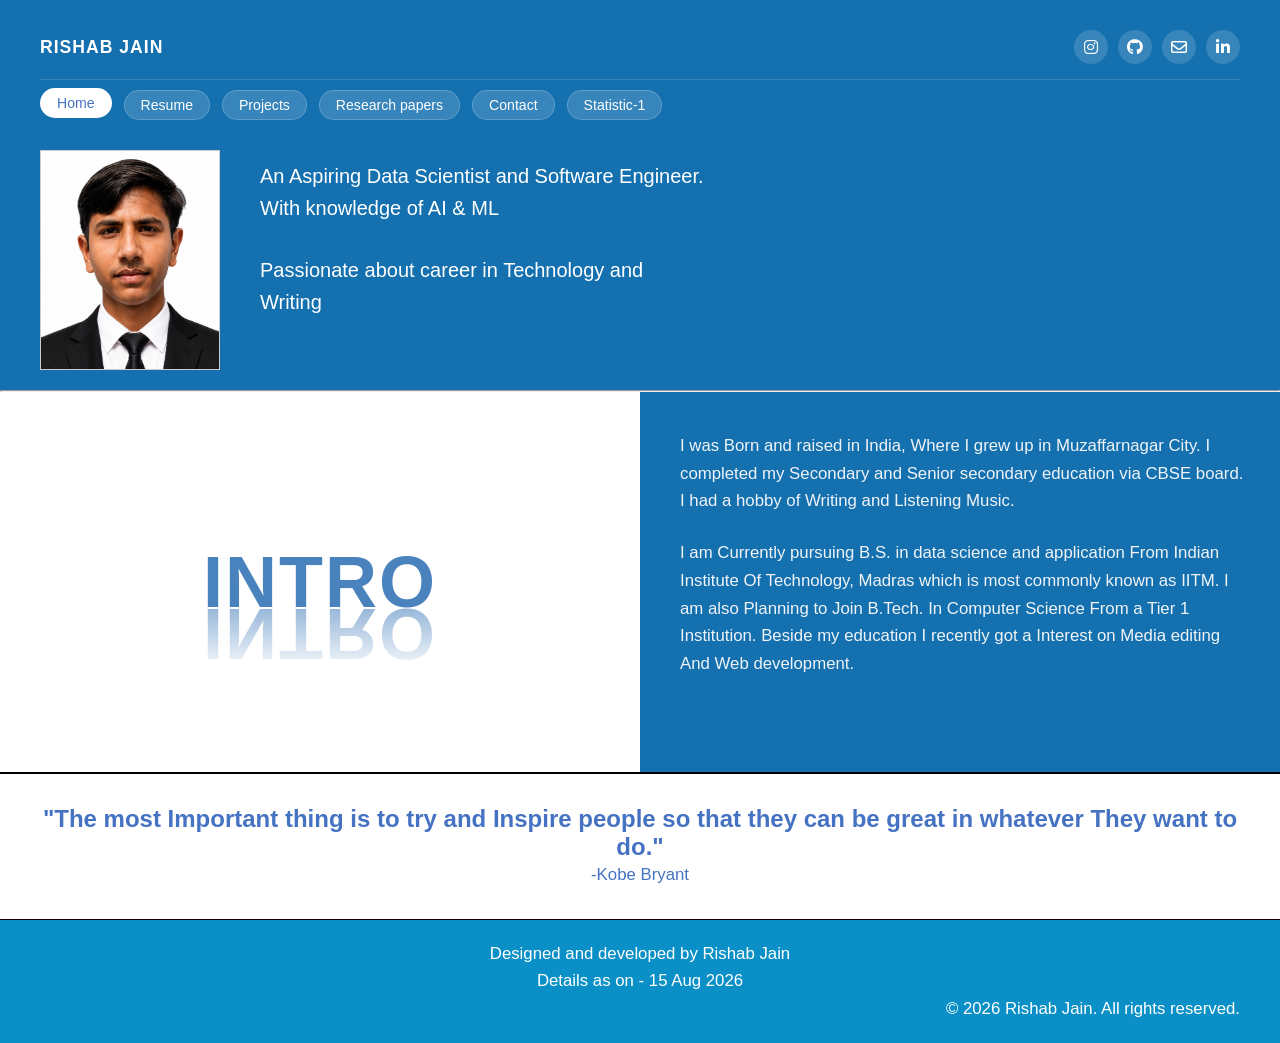
<file: Index.html>
<!DOCTYPE html>
<html lang="en">
<head>
  <meta charset="UTF-8">
  <meta name="viewport" content="width=device-width, initial-scale=1.0">
  <title>Rishab Jain - Portfolio</title>
  <!-- Font Awesome CDN for logos -->
  <link rel="stylesheet" href="https://cdnjs.cloudflare.com/ajax/libs/font-awesome/6.5.1/css/all.min.css">
  <link rel="stylesheet" href="style.css">
</head>
<body>

  
    <div class="portfolio-container" id="portfolio">
      
      <!-- Top Header Section -->
      <header class="top-section">
        
        <!-- ROW 1: Name (Left) & Social Icons (Right) -->
        <div class="header-main-bar">
          <h1 class="brand-name">RISHAB JAIN</h1>
          
          <div class="social-links">
            <a href="https://www.instagram.com/rishab_jain.786?igsh=MWFueXVmYWJycWYydw==" target="_blank" class="social-icon" title="Instagram">
              <i class="fa-brands fa-instagram"></i>
            </a>
            <a href="https://github.com/rishujain200907-star/" target="_blank" class="social-icon" title="GitHub">
              <i class="fa-brands fa-github"></i>
            </a>
            <a href="mailto:Rishabjain2909@gmail.com" class="social-icon" title="Email">
              <i class="fa-regular fa-envelope"></i>
            </a>
            <a href="https://www.linkedin.com/in/rishab-jain-084b44428/?lipi=urn%3Ali%3Apage%3Ad_flagship3_profile_view_base_contact_details%3BUnie501wR%2Faz90i13UVVYg%3D%3D" target="_blank" class="social-icon" title="LinkedIn">
              <i class="fa-brands fa-linkedin-in"></i>
            </a>
          </div>
        </div>

        <!-- ROW 2: Navigation Line Directly Beneath Row 1 -->
        <nav class="nav-bar">
          <a href="Index.html" class="nav-btn active">Home</a>
          <a href="Resume.html" target="_blank" class="nav-btn">Resume</a>
          <a href="Projects.html" class="nav-btn">Projects</a>
          <a href="Research.html" class="nav-btn">Research papers</a>
          <a href="Contact.html" class="nav-btn">Contact</a>
          <a href="Statistic.html" class="nav-btn">Statistic-1</a>
        </nav>
        
        <!-- Profile Section -->
        <div class="profile-header">
          <div class="image-wrapper">
            <img src="Profile.png" alt="Rishab Jain" id="profilePic">
          </div>
          
          <div class="header-bio">
            <p>An Aspiring Data Scientist and Software Engineer. With knowledge of AI & ML</p>
            <p>Passionate about career in Technology and Writing</p>
          </div>
        </div>

      </header>
<hr>
      <!-- Bottom Split Section -->
      <main class="content-section">
        <!-- Left Side: White Intro Banner -->
        <div class="left-panel">
          <div class="intro-title-wrapper">
            <h2 class="intro-text">INTRO</h2>
          </div>
        </div>

        <!-- Right Side: Detailed Bio -->
        <div class="right-panel">
          <p>
            I was Born and raised in India, Where I grew up in Muzaffarnagar City. 
            I completed my Secondary and Senior secondary education via CBSE board. 
            I had a hobby of Writing and Listening Music.
          </p>
          <p>
            I am Currently pursuing B.S. in data science and application From Indian Institute Of Technology, 
            Madras which is most commonly known as IITM. I am also Planning to Join B.Tech. In Computer Science 
            From a Tier 1 Institution. Beside my education I recently got a Interest on Media editing 
            And Web development.
          </p>
        </div>
      </main>
<hr color="black" thickness="1px">
      <!-- Plain Text Section Beneath Split Layout -->
      <section class="bottom-text-section">
        <h1 align="center" style="color: #4572c2;">"The most Important thing is to try and Inspire people so that they can be great in whatever They want to do."</h1>
        <p align="center" style="color: #4572c2;"> -Kobe Bryant</p>
      </section>

      <section class="footer">
        <p align="center">Designed and developed by Rishab Jain</p>
        <p align="center"> Details as on - 15 Aug 2026</p>
        <p align="right">© 2026 Rishab Jain. All rights reserved.</p>
      </section>


    </div> <!-- Closes .portfolio-container -->
  

  <script src="scripts.js">
  </script>

</body>
</html>
</file>
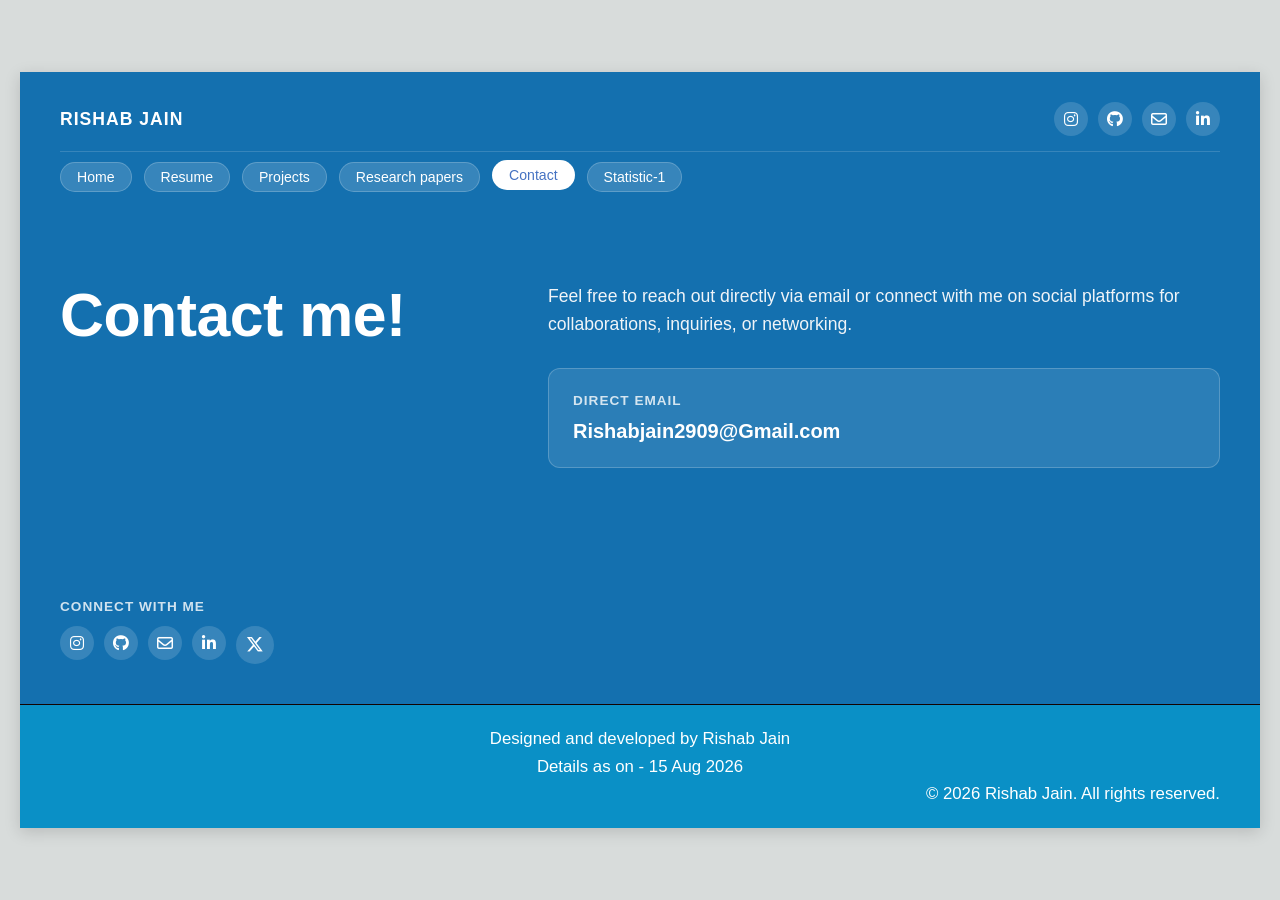
<file: contact.html>
<!DOCTYPE html>
<html lang="en">
<head>
  <meta charset="UTF-8">
  <meta name="viewport" content="width=device-width, initial-scale=1.0">
  <title>Rishab Jain - Contact</title>
  <!-- Font Awesome CDN for logos -->
  <link rel="stylesheet" href="https://cdnjs.cloudflare.com/ajax/libs/font-awesome/6.5.1/css/all.min.css">
  <link rel="stylesheet" href="contact.css">
</head>
<body>

    <div class="portfolio-container" id="portfolio">
      
      <!-- Top Header Section (Line 1 & Line 2) -->
      <header class="top-section">
        
        <!-- ROW 1: Name (Left) & Social Icons (Right) -->
        <div class="header-main-bar">
          <h1 class="brand-name">RISHAB JAIN</h1>
          
          <div class="social-links">
            <a href="https://www.instagram.com/rishab_jain.786?igsh=MWFueXVmYWJycWYydw==" target="_blank" class="social-icon" title="Instagram">
              <i class="fa-brands fa-instagram"></i>
            </a>
            <a href="https://github.com/rishujain200907-star/" target="_blank" class="social-icon" title="GitHub">
              <i class="fa-brands fa-github"></i>
            </a>
            <a href="mailto:Rishabjain2909@gmail.com" class="social-icon" title="Email">
              <i class="fa-regular fa-envelope"></i>
            </a>
            <a href="https://www.linkedin.com/in/rishab-jain-084b44428/?lipi=urn%3Ali%3Apage%3Ad_flagship3_profile_view_base_contact_details%3BUnie501wR%2Faz90i13UVVYg%3D%3D" target="_blank" class="social-icon" title="LinkedIn">
              <i class="fa-brands fa-linkedin-in"></i>
            </a>
          </div>
        </div>

        <!-- ROW 2: Navigation Line Directly Beneath Row 1 -->
        <nav class="nav-bar">
          <a href="index.html" class="nav-btn">Home</a>
          <a href="resume.html" class="nav-btn">Resume</a>
          <a href="projects.html" class="nav-btn">Projects</a>
          <a href="research.html" class="nav-btn">Research papers</a>
          <a href="contact.html" class="nav-btn active">Contact</a>
          <a href="statistic.html" class="nav-btn">Statistic-1</a>
        </nav>

      </header>

      <!-- Main Contact Content Section -->
      <main class="contact-container">
        
        <!-- Left Section: Title & Social Icon Left -->
        <div class="contact-left">
          <h2 class="contact-title">Contact me!</h2>

          <!-- Lower Left Social Section -->
          <div class="bottom-left-socials">
            <span class="social-heading">Connect With Me</span>
            <div class="lower-social-icons">
              <a href="https://www.instagram.com/rishab_jain.786?igsh=MWFueXVmYWJycWYydw==" target="_blank" class="social-icon" title="Instagram">
              <i class="fa-brands fa-instagram"></i>
            </a>
            <a href="https://github.com/rishujain200907-star/" target="_blank" class="social-icon" title="GitHub">
              <i class="fa-brands fa-github"></i>
            </a>
            <a href="mailto:Rishabjain2909@gmail.com" class="social-icon" title="Email">
              <i class="fa-regular fa-envelope"></i>
            </a>
            <a href="https://www.linkedin.com/in/rishab-jain-084b44428/?lipi=urn%3Ali%3Apage%3Ad_flagship3_profile_view_base_contact_details%3BUnie501wR%2Faz90i13UVVYg%3D%3D" target="_blank" class="social-icon" title="LinkedIn">
              <i class="fa-brands fa-linkedin-in"></i>
            </a>
              <a href="https://x.com/RishabJain16458?t=673jjaOIjBz2wAmertGoYg&s=09" target="_blank" class="lower-social-icon" title="X (Twitter)">
                <i class="fa-brands fa-x-twitter"></i>
              </a>
            </div>
          </div>
        </div>

        <!-- Right Section: Direct Details -->
        <div class="contact-right">
          <p class="contact-description">
            Feel free to reach out directly via email or connect with me on social platforms for collaborations, inquiries, or networking.
          </p>

          <div class="info-card">
            <span class="info-label">Direct Email</span>
            <a href="mailto:Rishabjain2909@Gmail.com" class="email-link">Rishabjain2909@Gmail.com</a>
          </div>
        </div>

      </main>

      <section class="footer">
        <p align="center">Designed and developed by Rishab Jain</p>
        <p align="center"> Details as on - 15 Aug 2026</p>
        <p align="right">© 2026 Rishab Jain. All rights reserved.</p>
      </section>

    </div> <!-- Closes .portfolio-container -->


  <script src="Projects.js">
  </script>

</body>
</html>
</file>
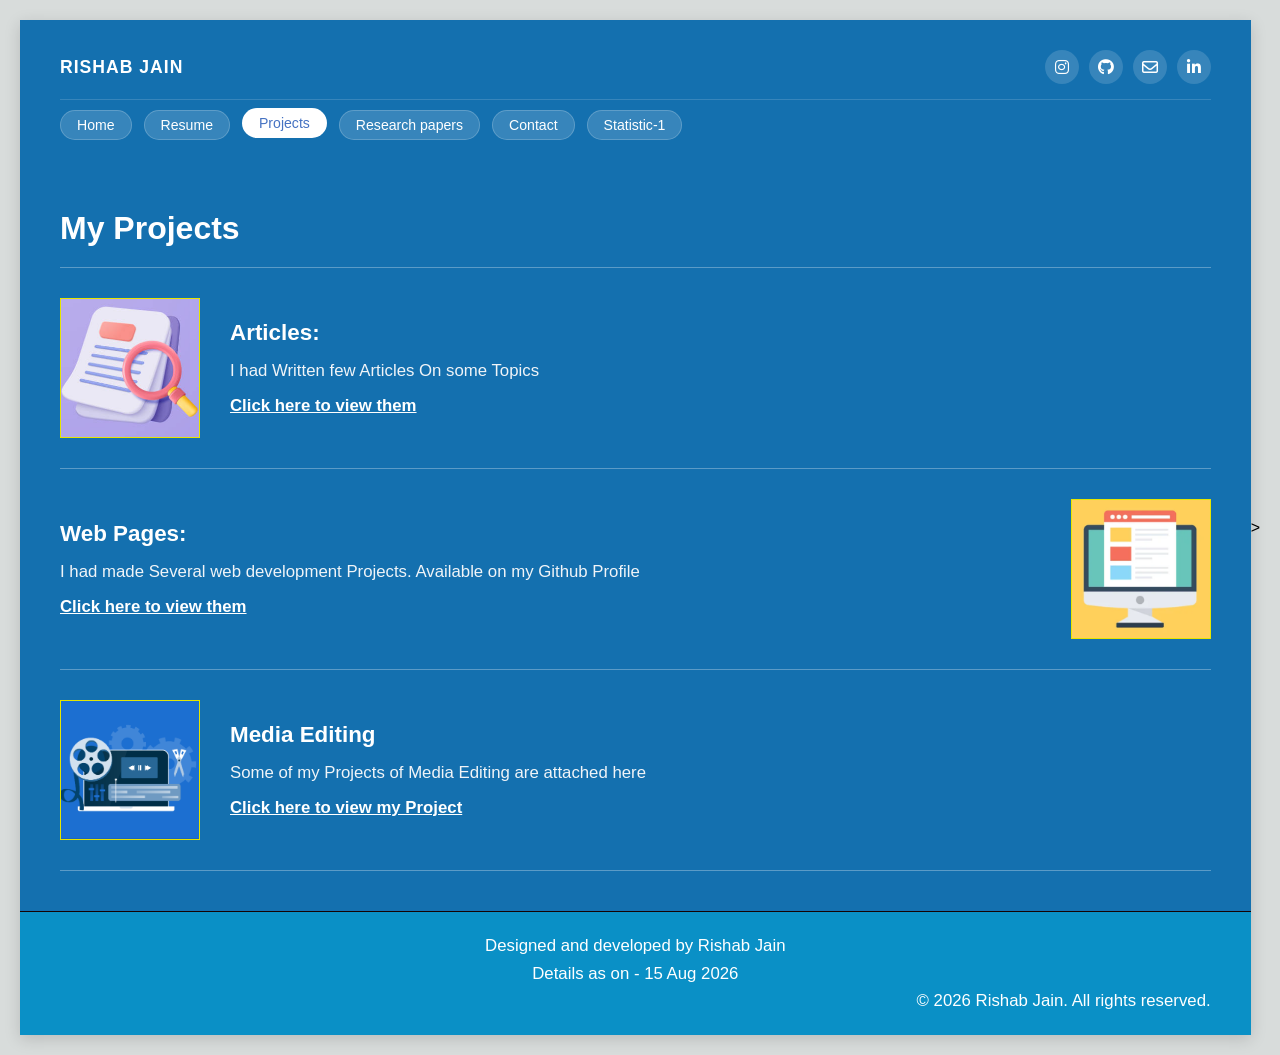
<file: Projects.html>
<!DOCTYPE html>
<html lang="en">
<head>
  <meta charset="UTF-8">
  <meta name="viewport" content="width=device-width, initial-scale=1.0">
  <title>Rishab Jain - Projects</title>
  <!-- Font Awesome CDN for logos -->
  <link rel="stylesheet" href="https://cdnjs.cloudflare.com/ajax/libs/font-awesome/6.5.1/css/all.min.css">
  <link rel="stylesheet" href="Projects.css">
  <style>

  </style>
</head>
<body>

    <div class="portfolio-container" id="portfolio">
      
      <!-- Top Header Section (Line 1 & Line 2) -->
      <header class="top-section">
        
        <!-- ROW 1: Name (Left) & Social Icons (Right) -->
        <div class="header-main-bar">
          <h1 class="brand-name">RISHAB JAIN</h1>
          
          <div class="social-links">
            <a href="https://www.instagram.com/rishab_jain.786?igsh=MWFueXVmYWJycWYydw==" target="_blank" class="social-icon" title="Instagram">
              <i class="fa-brands fa-instagram"></i>
            </a>
            <a href="https://github.com/rishujain200907-star/" target="_blank" class="social-icon" title="GitHub">
              <i class="fa-brands fa-github"></i>
            </a>
            <a href="mailto:Rishabjain2909@gmail.com" class="social-icon" title="Email">
              <i class="fa-regular fa-envelope"></i>
            </a>
            <a href="https://www.linkedin.com/in/rishab-jain-084b44428/?lipi=urn%3Ali%3Apage%3Ad_flagship3_profile_view_base_contact_details%3BUnie501wR%2Faz90i13UVVYg%3D%3D" target="_blank" class="social-icon" title="LinkedIn">
              <i class="fa-brands fa-linkedin-in"></i>
            </a>
          </div>
        </div>

        <!-- ROW 2: Navigation Line Directly Beneath Row 1 -->
        <nav class="nav-bar">
          <a href="index.html" class="nav-btn">Home</a>
          <a href="resume.html" class="nav-btn">Resume</a>
          <a href="projects.html" class="nav-btn active">Projects</a>
          <a href="research.html" class="nav-btn">Research papers</a>
          <a href="contact.html" class="nav-btn">Contact</a>
          <a href="statistic.html" class="nav-btn">Statistic-1</a>
        </nav>

      </header>

      <!-- Main Projects Content Section -->
      <main class="projects-container">
        
        <h2 class="projects-header-title">My Projects</h2>

        <!-- Project 1: Articles (Image Left) -->
        <div class="project-row">
          <div class="project-img-box">
            <img src="Articles.png" alt="Articles">
            <!-- Replace image src with your article image when ready -->
            <!-- <img src="articles-thumb.jpg" alt="Articles"> -->
          </div>
          <div class="project-info">
            <h3 class="project-title">Articles:</h3>
            <p class="project-desc">I had Written few Articles On some Topics</p>
            <a href="Rishab.html" target="_blank" class="project-link">Click here to view them</a>
          </div>
        </div>

        <!-- Project 2: Web Pages (Image Right) -->
        <div class="project-row reverse">
          <div class="project-info">
            <h3 class="project-title">Web Pages:</h3>
            <p class="project-desc">I had made Several web development Projects. Available on my Github Profile</p>
            <a href="https://github.com/rishujain200907-star/" target="_blank" class="project-link">Click here to view them</a>
          </div>
          <div class="project-img-box">
            <img src="web.png" alt="Web pages"
            <!-- Replace image src with your web project image when ready -->
            <!-- <img src="web-thumb.jpg" alt="Web Pages"> -->
          </div>
        </div>

        <!-- Project 3: Media Editing (Image Left) -->
        <div class="project-row">
          <div class="project-img-box">
            <img src="media.png" alt="Media Editing">
            <!-- Replace image src with your media editing image when ready -->
            <!-- <img src="media-thumb.jpg" alt="Media Editing"> -->
          </div>
          <div class="project-info">
            <h3 class="project-title">Media Editing</h3>
            <p class="project-desc">Some of my Projects of Media Editing are attached here</p>
            <a href="https://drive.google.com/drive/folders/1cZfQa06FbZYHPIeST151g1VfkNAqT-qu?usp=sharing" target="_blank" class="project-link">Click here to view my Project</a>
          </div>
        </div>

      </main>
      <section class="footer">
        <p align="center">Designed and developed by Rishab Jain</p>
        <p align="center"> Details as on - 15 Aug 2026</p>
        <p align="right">© 2026 Rishab Jain. All rights reserved.</p>
      </section>

    </div> <!-- Closes .portfolio-container -->


  <script src="Projects.js"></script>>

</body>
</html>
</file>
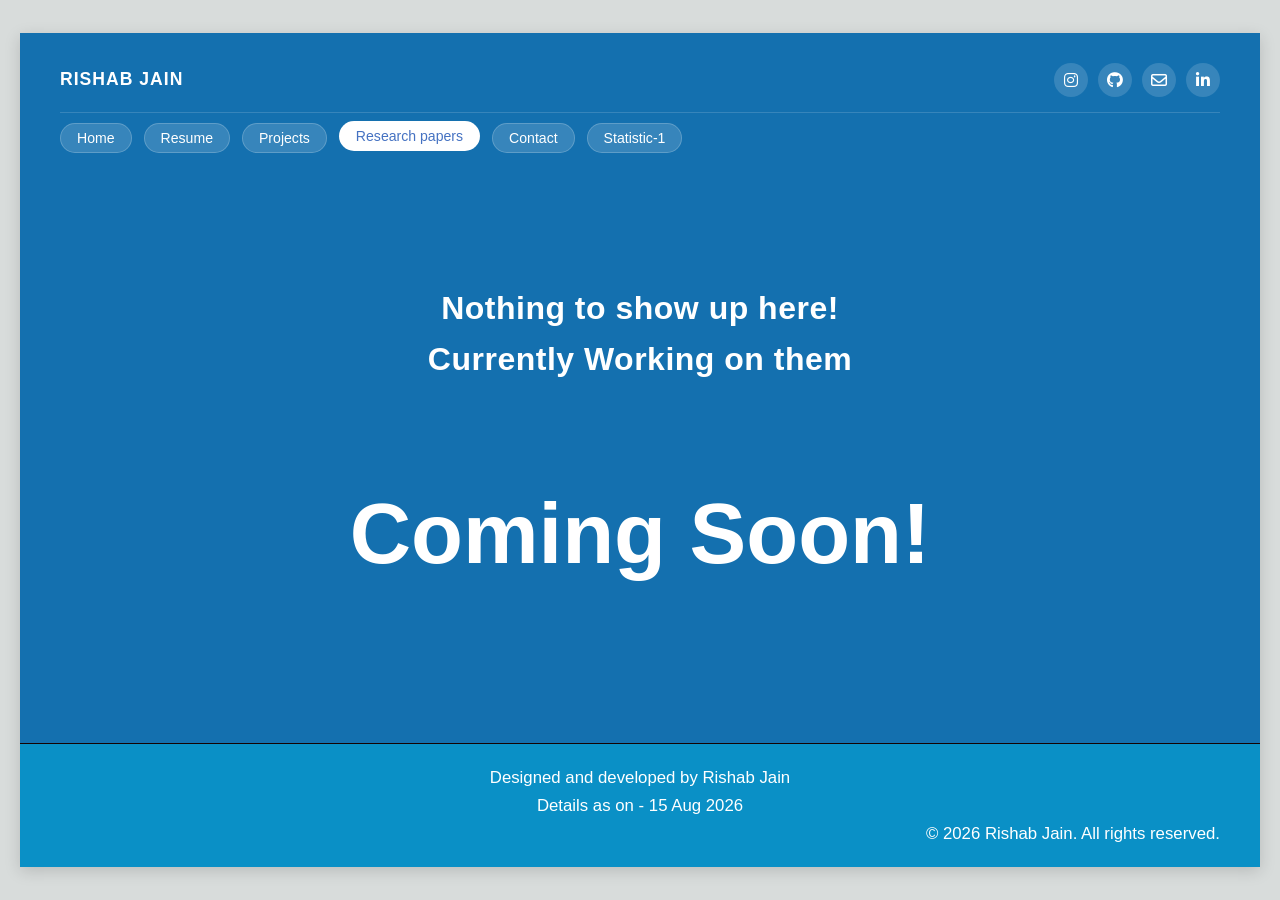
<file: Research.html>
<!DOCTYPE html>
<html lang="en">
<head>
  <meta charset="UTF-8">
  <meta name="viewport" content="width=device-width, initial-scale=1.0">
  <title>Rishab Jain - Research Papers</title>
  <!-- Font Awesome CDN for logos -->
  <link rel="stylesheet" href="https://cdnjs.cloudflare.com/ajax/libs/font-awesome/6.5.1/css/all.min.css">
  <link rel="stylesheet" href="Research.css">
</head>
<body>

    <div class="portfolio-container" id="portfolio">
      
      <!-- Top Header Section (Line 1 & Line 2) -->
      <header class="top-section">
        
        <!-- ROW 1: Name (Left) & Social Icons (Right) -->
        <div class="header-main-bar">
          <h1 class="brand-name">RISHAB JAIN</h1>
          
          <div class="social-links">
          <a href="https://www.instagram.com/rishab_jain.786?igsh=MWFueXVmYWJycWYydw==" target="_blank" class="social-icon" title="Instagram">
              <i class="fa-brands fa-instagram"></i>
            </a>
            <a href="https://github.com/rishujain200907-star/" target="_blank" class="social-icon" title="GitHub">
              <i class="fa-brands fa-github"></i>
            </a>
            <a href="mailto:Rishabjain2909@gmail.com" class="social-icon" title="Email">
              <i class="fa-regular fa-envelope"></i>
            </a>
            <a href="https://www.linkedin.com/in/rishab-jain-084b44428/?lipi=urn%3Ali%3Apage%3Ad_flagship3_profile_view_base_contact_details%3BUnie501wR%2Faz90i13UVVYg%3D%3D" target="_blank" class="social-icon" title="LinkedIn">
              <i class="fa-brands fa-linkedin-in"></i>
            </a>
          </div>
        </div>

        <!-- ROW 2: Navigation Line Directly Beneath Row 1 -->
        <nav class="nav-bar">
          <a href="index.html" class="nav-btn">Home</a>
          <a href="resume.html" class="nav-btn">Resume</a>
          <a href="projects.html" class="nav-btn">Projects</a>
          <a href="research.html" class="nav-btn active">Research papers</a>
          <a href="contact.html" class="nav-btn">Contact</a>
          <a href="statistic.html" class="nav-btn">Statistic-1</a>
        </nav>

      </header>

      <!-- Main Research Papers Content Section -->
      <main class="research-container">
        <p class="coming-soon-text">
          Nothing to show up here!<br>
          Currently Working on them</p>
         <h1 class="Rex"> Coming Soon!</h1>
      
      </main>
          
      <section class="footer">
        <p align="center">Designed and developed by Rishab Jain</p>
        <p align="center"> Details as on - 15 Aug 2026</p>
        <p align="right">© 2026 Rishab Jain. All rights reserved.</p>
      </section>

    </div> <!-- Closes .portfolio-container -->

  <script src="Projects.js">
  </script>

</body>
</html>
</file>
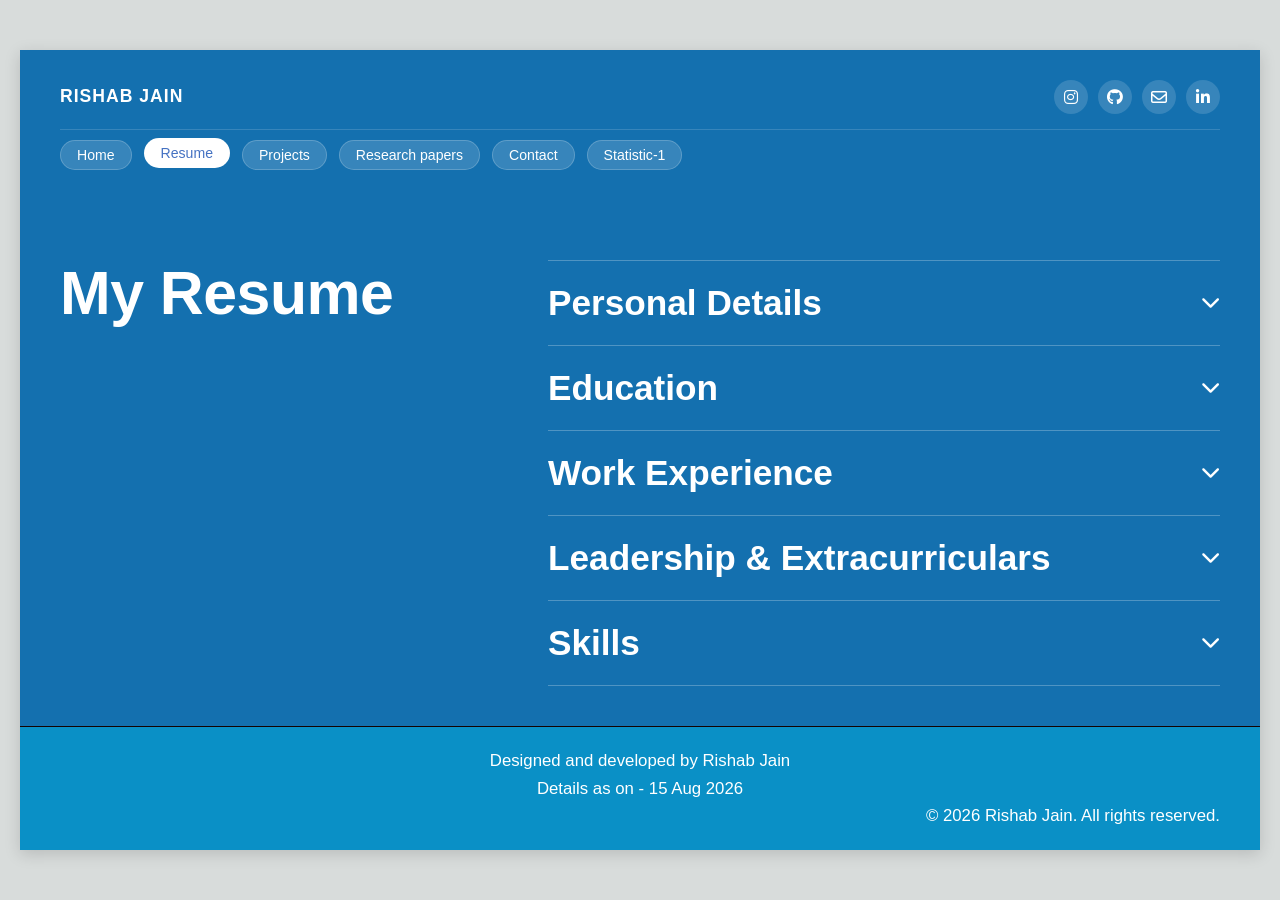
<file: Resume.html>
<!DOCTYPE html>
<html lang="en">
<head>
  <meta charset="UTF-8">
  <meta name="viewport" content="width=device-width, initial-scale=1.0">
  <title>Rishab Jain - Resume</title>
  <!-- Font Awesome CDN for logos and arrows -->
  <link rel="stylesheet" href="https://cdnjs.cloudflare.com/ajax/libs/font-awesome/6.5.1/css/all.min.css">
  <link rel="stylesheet" href="Resume.css">
</head>
<body>

    <div class="portfolio-container" id="portfolio">
      
      <!-- Top Header Section (Line 1 & Line 2) -->
      <header class="top-section">
        
        <!-- ROW 1: Name (Left) & Social Icons (Right) -->
        <div class="header-main-bar">
          <h1 class="brand-name">RISHAB JAIN</h1>
          
          <div class="social-links">
            <a href="https://www.instagram.com/rishab_jain.786?igsh=MWFueXVmYWJycWYydw==" target="_blank" class="social-icon" title="Instagram">
              <i class="fa-brands fa-instagram"></i>
            </a>
            <a href="https://github.com/rishujain200907-star/" target="_blank" class="social-icon" title="GitHub">
              <i class="fa-brands fa-github"></i>
            </a>
            <a href="mailto:Rishabjain2909@gmail.com" class="social-icon" title="Email">
              <i class="fa-regular fa-envelope"></i>
            </a>
            <a href="https://www.linkedin.com/in/rishab-jain-084b44428/?lipi=urn%3Ali%3Apage%3Ad_flagship3_profile_view_base_contact_details%3BUnie501wR%2Faz90i13UVVYg%3D%3D" target="_blank" class="social-icon" title="LinkedIn">
              <i class="fa-brands fa-linkedin-in"></i>
            </a>
          </div>
        </div>

        <!-- ROW 2: Navigation Line Directly Beneath Row 1 -->
        <nav class="nav-bar">
           <a href="index.html" class="nav-btn">Home</a>
          <a href="resume.html" class="nav-btn active">Resume</a>
          <a href="projects.html" class="nav-btn">Projects</a>
          <a href="research.html" class="nav-btn">Research papers</a>
          <a href="contact.html" class="nav-btn">Contact</a>
          <a href="statistic.html" class="nav-btn">Statistic-1</a>
        </nav>

      </header>

      <!-- Main Resume Content Section -->
      <main class="resume-container">
        
        <!-- Left Title -->
        <div class="resume-left">
          <h2 class="resume-title">My Resume</h2>
        </div>

        <!-- Right Collapsible Accordion Sections -->
        <div class="resume-right">

          <!-- NEW: Personal Details Section -->
          <div class="accordion-item">
            <button class="accordion-header">
              Personal Details
              <i class="fa-solid fa-chevron-down"></i>
            </button>
            <div class="accordion-content">
              <p><strong>Name:</strong> Rishab Jain</p>
              <p><strong>Age:</strong> 19</p>
              <p><strong>Sex:</strong> Male</p>
              <p><strong>Martial Status:</strong> Single </p>
              <p><strong>Location:</strong> Muzaffarnagar, Uttar Pradesh-251002</p>
              <p><strong>Languages:</strong> English, Hindi</p>
              <p><strong>Hobbies & Interests:</strong> Writing, Music, Media Editing, Web Development</p>
              <p><strong>Nationality:</strong> Indian</p>
            </div>
          </div>
          
          <!-- Education Section -->
          <div class="accordion-item">
            <button class="accordion-header">
              Education
              <i class="fa-solid fa-chevron-down"></i>
            </button>
            <div class="accordion-content">
              <h3><strong>Indian Institute Of Technology, Madras</strong> — class of 2030</h3>
              <p><strong>Bachelor in Science (B.S.)</strong> in Data Science and Applications</p>
              <p><strong>Status:</strong> Currently Pursuing (at Foundational Level)</p>
              <p><Strong>Subjects:</Strong> <a href="BS_Subject.html" style="color:#ffffff"> Click here to view Subject</a></p>

              <br>
              <div class="hidden">
              <h3><strong>Sample-Example</strong> - class of 2031</h3>
              <p><Strong>Bachelor in Technology (B.Tech.)</Strong> Sample-Course</p>
              <p><strong>Status:</strong> Joining Soon!</p>
              <p><strong>Subject:</strong> <a href="BT_Subject.html" style="color:#ffffff">Sample Subjects</a></p>
             <br>
          </div>
              <h3><strong>Central Board of Secondary Education</strong> - Delhi</h3>
              <br>
              <p><strong>Senior Secondary (XII)</strong> - 2026 </p>
              <p><strong>CGPA:</strong> 8.74 (83%)</p>
              <p><strong>Major Subjects:</strong> Physics, Chemistry, Mathematics</p>
              <br>
              <p><Strong>Secondary (X)</Strong> - 2024 </p>
              <p><strong>CGPA:</strong> 9.58 (91%)</p>
              <br>
              </div>
              </div>

          <!--Achievement section-->
          <div class="hidden">
          <div class="accordion-item" style="display: hidden;">
            <button class="accordion-header">
              Achievements
              <i class="fa-solid fa-chevron-down"></i>
            </button>
            <div class="accordion-content">
              <h3><Strong>Joint Entrance Examination</Strong> -2027</h3>
              <p><strong>Mains-Score:</strong> __%ile</p>
              <p><strong>Mains-Rank</strong> ___</p>
              <p><strong>Advanced-Score:</strong> ___</p>
              <p><strong>Advanced-Rank:</strong> ___</p>
            </div>
          </div>
          </div>

          <!-- Work Experience Section -->
          <div class="accordion-item">
            <button class="accordion-header">
              Work Experience
              <i class="fa-solid fa-chevron-down"></i>
            </button>
            <div class="accordion-content">
              <h3><strong>Peer Tutor</strong> – Science & Mathematics | (2025–2026)</h3>
              <p>Mentored junior students in core Physics and Mathematics concepts, breaking down complex problem-solving methods</p>
              <br>
              <h3><strong>Freelancing</strong> - data management and Web development | (2024-25)</h3>
              <p>Delivered Custom documents templates, web templates meeting specific styling requirement </p>
            </div>
          </div>

          <!-- Leadership & Extracurriculars Section -->
          <div class="accordion-item">
            <button class="accordion-header">
              Leadership & Extracurriculars
              <i class="fa-solid fa-chevron-down"></i>
            </button>
            <div class="accordion-content">
              <h3><strong>Lead Student Research</strong> Senior Secondary (2025)</h3>
              <p><Strong>Physics File Project</Strong> - Conceptualized and crafted a comprehensive research model and visual dossier on Semi-conductors, earning top evaluation from external examiners.</p>
              <p><strong>Chemistry File Project</strong> - Conceptualized and crafted a comprehensive research model and visual dossier on Food preservative and factor affecting it, earning top evaluation from external examiners.</p>
              <br>
              <h3><strong>photo/video manipulation or editing</strong> 2025-26</h3>
              <P>Learned Photo/video editing and Software such as Canva. And practiced advanced digital composite work and media editing with a focus on visual consistency and asset creation.</P>
            </div>
          </div>

          <!-- Skills Section -->
          <div class="accordion-item">
            <button class="accordion-header">
              Skills
              <i class="fa-solid fa-chevron-down"></i>
            </button>
            <div class="accordion-content">
              <p><strong>Softwares:</strong> Microsoft Office, Canva</p>
              <p><strong>Technical:</strong> AI & ML, Data Science,Data management, Web Development (HTML/CSS/JS), Python</p>
              <p><strong>Creative:</strong> Writing, Media Editing, Graphic Designing, Social Media Management</p>
              <p>I am currently learning Cyber-security and Full stack development courses</p>
            </div>
          </div>

        </div>

      </main>

          <section class="footer">
        <p align="center">Designed and developed by Rishab Jain</p>
        <p align="center"> Details as on - 15 Aug 2026</p>
        <p align="right">© 2026 Rishab Jain. All rights reserved.</p>
      </section>

    </div> <!-- Closes .portfolio-container -->


  <script src="Resume.js">
  </script>

</body>
</html>
</file>
<file: style.css>
* {
      margin: 0;
      padding: 0;
      box-sizing: border-box;
      font-family: 'Segoe UI', Tahoma, Geneva, Verdana, sans-serif;
    }

    body {
      background-color: #d8dcdb;
      display: flex;
      justify-content: center;
      align-items: center;
      min-height: 100vh;
      padding: 0px;
      border: none;
    }

    /* Frame outer container */
    .page-frame {
      background-color: #e3e3e3;
      padding: 20px;
      border: 0px solid #c8c8c8;
      max-width: 900px;
      width: 100%;
    }

    .portfolio-container {
      background-color: #1470af;
      color: #ffffff;
      box-shadow: 0 4px 15px rgba(0, 0, 0, 0.15);
      opacity: 0;
      transition: opacity 0.8s ease-in-out;
      position: relative;
    }

    /* --- GLOBAL HEADER SECTION --- */
    .top-section {
      padding: 30px 40px 20px 40px;
    }

    /* Row 1: Name + Social Icons */
    .header-main-bar {
      display: flex;
      justify-content: space-between;
      align-items: center;
      margin-bottom: 15px;
    }

    .brand-name {
      font-size: 1.1rem;
      font-weight: 600;
      letter-spacing: 1px;
      text-transform: uppercase;
    }

    /* Social Links (Right side of Row 1) */
    .social-links {
      display: flex;
      gap: 10px;
    }

    .social-icon {
      color: #ffffff;
      font-size: 1rem;
      width: 34px;
      height: 34px;
      border-radius: 50%;
      background-color: rgba(255, 255, 255, 0.15);
      display: flex;
      align-items: center;
      justify-content: center;
      text-decoration: none;
      transition: all 0.3s ease;
    }

    .social-icon:hover {
      background-color: #ffffff;
      color: #4572c2;
      transform: translateY(-2px);
    }

    /* Row 2: Navigation Bar Beneath Row 1 */
    .nav-bar {
      display: flex;
      gap: 12px;
      margin-bottom: 30px;
      padding-top: 10px;
      border-top: 1px solid rgba(255, 255, 255, 0.15); /* Separator line between rows */
      flex-wrap: wrap;
    }

    .nav-btn {
      color: #ffffff;
      text-decoration: none;
      font-size: 0.88rem;
      font-weight: 500;
      padding: 6px 16px;
      border-radius: 20px;
      background-color: rgba(255, 255, 255, 0.15);
      border: 1px solid rgba(255, 255, 255, 0.2);
      transition: all 0.3s ease;
      white-space: nowrap;
    }

    .nav-btn:hover,
    .nav-btn.active {
      background-color: #ffffff;
      color: #4572c2;
      transform: translateY(-2px);
    }


    /* Hero Profile Info */
    .profile-header {
      display: flex;
      align-items: flex-start;
      gap: 40px;
    }

    .image-wrapper {
      width: 180px;
      height: 220px;
      flex-shrink: 0;
      background-color: #fff;
      border: 1px solid #ccc;
      overflow: hidden;
    }

    .image-wrapper img {
      width: 100%;
      height: 100%;
      object-fit: cover;
    }

    .header-bio {
      font-size: 1.25rem;
      line-height: 1.6;
      padding-top: 10px;
      display: flex;
      flex-direction: column;
      gap: 30px;
    }

    .header-bio p {
      max-width: 450px;
    }

    /* --- Bottom Content Section --- */
    .content-section {
      display: flex;
      min-height: 380px;
    }

    /* Left White Panel */
    .left-panel {
      background-color: #ffffff;
      width: 50%;
      display: flex;
      align-items: center;
      justify-content: center;
      padding: 20px;
    }

    .intro-title-wrapper {
      position: relative;
      text-align: center;
    }

    .intro-text {
      font-size: 4.5rem;
      font-weight: 800;
      color: #4a82be;
      letter-spacing: 2px;
      position: relative;
      
      /* Reflection Effect */
      -webkit-box-reflect: below -30px linear-gradient(transparent 0%, rgba(255, 255, 255, 0.7));
    }

    /* Right Text Panel */
    .right-panel {
      background-color: #1470af;
      width: 50%;
      padding: 40px 35px 40px 40px;
      display: flex;
      flex-direction: column;
      gap: 24px;
    }

    .right-panel p {
      font-size: 1.05rem;
      line-height: 1.65;
      color: #f0f4f8;
      font-weight: 400;
    }

    /* Plain Text Section Beneath Split Layout */
    .bottom-text-section {
      padding: 30px 40px;
      background-color: #FFFFFF;
      border-top: 1px solid rgba(255, 255, 255, 0.1);
    }

    .bottom-text-section p {
      font-size: 1.05rem;
      line-height: 1.65;
      color: #000000;
    }

    .footer{
      padding: 20px 40px;
      background-color: #0a90c6;
      border-top: 1px solid #140202;
      font-size: 0.9rem;
      color: #333;
    }
    .footer p{
      font-size:1.05rem;
      line-height:1.65;
      color: #ffffff;
    }

    /* Mobile Responsiveness */
    @media (max-width: 768px) {
      .header-main-bar {
        flex-direction: column;
        align-items: flex-start;
        gap: 15px;
      }

      .profile-header {
        flex-direction: column;
        align-items: center;
        text-align: center;
      }

      .content-section {
        flex-direction: column;
      }

      .left-panel, .right-panel {
        width: 100%;
      }

      .left-panel {
        padding: 40px 20px;
      }
    }
</file>
<file: contact.css>
* {
      margin: 0;
      padding: 0;
      box-sizing: border-box;
      font-family: 'Segoe UI', Tahoma, Geneva, Verdana, sans-serif;
    }

    body {
      background-color: #d8dcdb;
      display: flex;
      justify-content: center;
      align-items: center;
      min-height: 100vh;
      padding: 20px;
    }

    /* Frame outer container */
    .page-frame {
      background-color: #e3e3e3;
      padding: 20px;
      border: 1px solid #c8c8c8;
      width: 95vw;
      max-width: 900px;
      width: 100%;
    }

    .portfolio-container {
      background-color: #1470af;
      color: #ffffff;
      box-shadow: 0 4px 15px rgba(0, 0, 0, 0.15);
      opacity: 0;
      transition: opacity 0.8s ease-in-out;
      position: relative;
      width: 100%;
      Overflow: hidden;
    }

    /* --- GLOBAL HEADER SECTION --- */
    .top-section {
      padding: 30px 40px 20px 40px;
    }

    /* Row 1: Name (Left) & Social Icons (Right) */
    .header-main-bar {
      display: flex;
      justify-content: space-between;
      align-items: center;
      margin-bottom: 15px;
    }

    .brand-name {
      font-size: 1.1rem;
      font-weight: 600;
      letter-spacing: 1px;
      text-transform: uppercase;
    }

    .social-links {
      display: flex;
      gap: 10px;
    }

    .social-icon {
      color: #ffffff;
      font-size: 1rem;
      width: 34px;
      height: 34px;
      border-radius: 50%;
      background-color: rgba(255, 255, 255, 0.15);
      display: flex;
      align-items: center;
      justify-content: center;
      text-decoration: none;
      transition: all 0.3s ease;
    }

    .social-icon:hover {
      background-color: #ffffff;
      color: #4572c2;
      transform: translateY(-2px);
    }

    /* Row 2: Navigation Bar */
    .nav-bar {
      display: flex;
      gap: 12px;
      margin-bottom: 30px;
      padding-top: 10px;
      border-top: 1px solid rgba(255, 255, 255, 0.15);
      flex-wrap: wrap;
    }

    .nav-btn {
      color: #ffffff;
      text-decoration: none;
      font-size: 0.88rem;
      font-weight: 500;
      padding: 6px 16px;
      border-radius: 20px;
      background-color: rgba(255, 255, 255, 0.15);
      border: 1px solid rgba(255, 255, 255, 0.2);
      transition: all 0.3s ease;
      white-space: nowrap;
    }

    .nav-btn:hover,
    .nav-btn.active {
      background-color: #ffffff;
      color: #4572c2;
      transform: translateY(-2px);
    }

    /* --- CONTACT MAIN LAYOUT --- */
    .contact-container {
      display: flex;
      padding: 40px;
      gap: 40px;
      min-height: 420px;
    }

    /* Left Side Title */
    .contact-left {
      width: 40%;
    }

    .contact-title {
      font-size: 3.8rem;
      font-weight: 700;
      line-height: 1.1;
      color: #ffffff;
      letter-spacing: -0.5px;
    }

    /* Lower Left Social Section */
    .bottom-left-socials {
      margin-top: 250px;
      display: flex;
      flex-direction: column;
      gap: 12px;
    }

    .social-heading {
      font-size: 0.85rem;
      text-transform: uppercase;
      letter-spacing: 1px;
      opacity: 0.8;
      font-weight: 600;
    }

    .lower-social-icons {
      display: flex;
      gap: 10px;
      flex-wrap: wrap;
    }

    .lower-social-icon {
      color: #ffffff;
      font-size: 1.1rem;
      width: 38px;
      height: 38px;
      border-radius: 50%;
      background-color: rgba(255, 255, 255, 0.15);
      display: flex;
      align-items: center;
      justify-content: center;
      text-decoration: none;
      transition: all 0.3s ease;
    }

    .lower-social-icon:hover {
      background-color: #ffffff;
      color: #4572c2;
      transform: translateY(-3px);
    }


    /* Right Side Information */
    .contact-right {
      width: 60%;
      display: flex;
      flex-direction: column;
      gap: 30px;
    }

    .contact-description {
      font-size: 1.1rem;
      line-height: 1.6;
      color: #f0f4f8;
    }

    .info-card {
      background-color: rgba(255, 255, 255, 0.1);
      border: 1px solid rgba(255, 255, 255, 0.2);
      border-radius: 12px;
      padding: 24px;
      display: flex;
      flex-direction: column;
      gap: 12px;
    }

    .info-label {
      font-size: 0.85rem;
      text-transform: uppercase;
      letter-spacing: 1px;
      opacity: 0.8;
      font-weight: 600;
    }

    .email-link {
      color: #ffffff;
      font-size: 1.25rem;
      font-weight: 600;
      text-decoration: none;
      word-break: break-all;
      transition: opacity 0.3s ease;
    }

    .email-link:hover {
      opacity: 0.85;
      text-decoration: underline;
    }
    .footer{
      padding: 20px 40px;
      background-color: #0a90c6;
      border-top: 1px solid #140202;
      font-size: 0.9rem;
      color: #333;
    }
    .footer p{
      font-size:1.05rem;
      line-height:1.65;
      color: #ffffff;
    }


    /* Mobile Responsiveness */
    @media (max-width: 768px) {
      .header-main-bar {
        flex-direction: column;
        align-items: flex-start;
        gap: 15px;
      }

      .contact-container {
        flex-direction: column;
        padding: 30px 20px;
        gap: 20px;
      }

      .contact-left, .contact-right {
        width: 100%;
      }

      .contact-title {
        font-size: 2.8rem;
      }
      .bottom-left-socials {
        margin-top: 20px;
      }
    }
</file>
<file: Projects.css>
* {
      margin: 0;
      padding: 0;
      box-sizing: border-box;
      font-family: 'Segoe UI', Tahoma, Geneva, Verdana, sans-serif;
    }

    body {
      background-color: #d8dcdb;
      display: flex;
      justify-content: center;
      align-items: center;
      min-height: 100vh;
      padding: 20px;
    }

    /* Frame outer container */
    .page-frame {
      background-color: #e3e3e3;
      padding: 20px;
      border: 1px solid #c8c8c8;
      width: 95vw;
      max-width: 900px;
      width: 100%;
    }

    .portfolio-container {
      background-color: #1470af;
      color: #ffffff;
      box-shadow: 0 4px 15px rgba(0, 0, 0, 0.15);
      opacity: 0;
      transition: opacity 0.8s ease-in-out;
      position: relative;
      width: 100%;
      overflow: hidden;
    }

    /* --- GLOBAL HEADER SECTION --- */
    .top-section {
      padding: 30px 40px 20px 40px;
    }

    /* Row 1: Name (Left) & Social Icons (Right) */
    .header-main-bar {
      display: flex;
      justify-content: space-between;
      align-items: center;
      margin-bottom: 15px;
    }

    .brand-name {
      font-size: 1.1rem;
      font-weight: 600;
      letter-spacing: 1px;
      text-transform: uppercase;
    }

    .social-links {
      display: flex;
      gap: 10px;
    }

    .social-icon {
      color: #ffffff;
      font-size: 1rem;
      width: 34px;
      height: 34px;
      border-radius: 50%;
      background-color: rgba(255, 255, 255, 0.15);
      display: flex;
      align-items: center;
      justify-content: center;
      text-decoration: none;
      transition: all 0.3s ease;
    }

    .social-icon:hover {
      background-color: #ffffff;
      color: #4572c2;
      transform: translateY(-2px);
    }

    /* Row 2: Navigation Bar */
    .nav-bar {
      display: flex;
      gap: 12px;
      margin-bottom: 30px;
      padding-top: 10px;
      border-top: 1px solid rgba(255, 255, 255, 0.15);
      flex-wrap: wrap;
    }

    .nav-btn {
      color: #ffffff;
      text-decoration: none;
      font-size: 0.88rem;
      font-weight: 500;
      padding: 6px 16px;
      border-radius: 20px;
      background-color: rgba(255, 255, 255, 0.15);
      border: 1px solid rgba(255, 255, 255, 0.2);
      transition: all 0.3s ease;
      white-space: nowrap;
    }

    .nav-btn:hover,
    .nav-btn.active {
      background-color: #ffffff;
      color: #4572c2;
      transform: translateY(-2px);
    }

    /* --- PROJECTS SECTION LAYOUT --- */
    .projects-container {
      padding: 20px 40px 40px 40px;
    }

    .projects-header-title {
      font-size: 2rem;
      font-weight: 600;
      padding-bottom: 20px;
      border-bottom: 1px solid rgba(255, 255, 255, 0.3);
    }

    .project-row {
      display: flex;
      align-items: center;
      gap: 30px;
      padding: 30px 0;
      border-bottom: 1px solid rgba(255, 255, 255, 0.3);
    }

    /* Yellow image placeholder styling from sketch */
    .project-img-box {
      width: 140px;
      height: 140px;
      background-color: #ffff00;
      flex-shrink: 0;
      border: 1px solid rgba(0, 0, 0, 0.1);
      display: flex;
      align-items: center;
      justify-content: center;
      overflow: hidden;
    }

    .project-img-box img {
      width: 100%;
      height: 100%;
      object-fit: cover;
    }

    .project-info {
      flex: 1;
      display: flex;
      flex-direction: column;
      gap: 12px;
    }

    .project-title {
      font-size: 1.4rem;
      font-weight: 600;
    }

    .project-desc {
      font-size: 1.05rem;
      line-height: 1.5;
      color: #f0f4f8;
    }

    .project-link {
      color: #ffffff;
      font-size: 1.05rem;
      font-weight: 600;
      text-decoration: underline;
      transition: opacity 0.3s ease;
      align-self: flex-start;
    }

    .project-link:hover {
      opacity: 0.8;
    }

    .footer{
      padding: 20px 40px;
      background-color: #0a90c6;
      border-top: 1px solid #140202;
      font-size: 0.9rem;
      color: #333;
    }
    .footer p{
      font-size:1.05rem;
      line-height:1.65;
      color: #ffffff;
    }

    /* Mobile Responsiveness */
    @media (max-width: 768px) {
      .header-main-bar {
        flex-direction: column;
        align-items: flex-start;
        gap: 15px;
      }

      .projects-container {
        padding: 20px;
      }

      .project-row {
        flex-direction: column;
        align-items: flex-start;
        gap: 20px;
      }

      .project-row.reverse {
        flex-direction: column;
      }

      .project-img-box {
        width: 100%;
        height: 180px;
      }
    }
</file>
<file: Research.css>
* {
      margin: 0;
      padding: 0;
      box-sizing: border-box;
      font-family: 'Segoe UI', Tahoma, Geneva, Verdana, sans-serif;
    }

    body {
      background-color: #d8dcdb;
      display: flex;
      justify-content: center;
      align-items: center;
      min-height: 100vh;
      padding: 20px;
    }

    /* Frame outer container */
    .page-frame {
      background-color: #e3e3e3;
      padding: 20px;
      border: 1px solid #c8c8c8;
      width: 95vw
      max-width: 900px;
      width: 100%;
    }

    .portfolio-container {
      background-color: #1470af;
      color: #ffffff;
      box-shadow: 0 4px 15px rgba(0, 0, 0, 0.15);
      opacity: 0;
      transition: opacity 0.8s ease-in-out;
      position: relative;
      width: 100%;
      overflow: hidden;
    }

    /* --- GLOBAL HEADER SECTION --- */
    .top-section {
      padding: 30px 40px 20px 40px;
    }

    /* Row 1: Name (Left) & Social Icons (Right) */
    .header-main-bar {
      display: flex;
      justify-content: space-between;
      align-items: center;
      margin-bottom: 15px;
    }

    .brand-name {
      font-size: 1.1rem;
      font-weight: 600;
      letter-spacing: 1px;
      text-transform: uppercase;
    }

    .social-links {
      display: flex;
      gap: 10px;
    }

    .social-icon {
      color: #ffffff;
      font-size: 1rem;
      width: 34px;
      height: 34px;
      border-radius: 50%;
      background-color: rgba(255, 255, 255, 0.15);
      display: flex;
      align-items: center;
      justify-content: center;
      text-decoration: none;
      transition: all 0.3s ease;
    }

    .social-icon:hover {
      background-color: #ffffff;
      color: #4572c2;
      transform: translateY(-2px);
    }

    /* Row 2: Navigation Bar */
    .nav-bar {
      display: flex;
      gap: 12px;
      margin-bottom: 30px;
      padding-top: 10px;
      border-top: 1px solid rgba(255, 255, 255, 0.15);
      flex-wrap: wrap;
    }

    .nav-btn {
      color: #ffffff;
      text-decoration: none;
      font-size: 0.88rem;
      font-weight: 500;
      padding: 6px 16px;
      border-radius: 20px;
      background-color: rgba(255, 255, 255, 0.15);
      border: 1px solid rgba(255, 255, 255, 0.2);
      transition: all 0.3s ease;
      white-space: nowrap;
    }

    .nav-btn:hover,
    .nav-btn.active {
      background-color: #ffffff;
      color: #4572c2;
      transform: translateY(-2px);
    }

    /* --- RESEARCH SECTION LAYOUT --- */
    .research-container {
      display: flex;
      flex-direction: column;
      align-items: center;
      justify-content: center;
      text-align: center;
      padding: 80px 40px;
      min-height: 350px;
    }

    .coming-soon-text {
      font-size: 2rem;
      font-weight: 600;
      line-height: 1.6;
      color: #ffffff;
      letter-spacing: 0.5px;
      margin-bottom: 50px;
    }
    
    .Rex { 
      margin-top: 50px;
      margin-bottom: 80px;
      font-size: 85px;
    }
    .footer{
      padding: 20px 40px;
      background-color: #0a90c6;
      border-top: 1px solid #140202;
      font-size: 0.9rem;
      color: #333;
    }
    .footer p{
      font-size:1.05rem;
      line-height:1.65;
      color: #ffffff;
    }

    /* Mobile Responsiveness */
    @media (max-width: 768px) {
      .header-main-bar {
        flex-direction: column;
        align-items: flex-start;
        gap: 15px;
      }

      .research-container {
        padding: 60px 20px;
      }

      .coming-soon-text {
        font-size: 1.5rem;
      }
    }
</file>
<file: Resume.css>
* {
      margin: 0;
      padding: 0;
      box-sizing: border-box;
      font-family: 'Segoe UI', Tahoma, Geneva, Verdana, sans-serif;
    }

    body {
      background-color: #d8dcdb;
      display: flex;
      justify-content: center;
      align-items: center;
      min-height: 100vh;
      padding: 20px;
    }

    /* Frame outer container */
    .page-frame {
      background-color: #e3e3e3;
      padding: 20px;
      border: 1px solid #c8c8c8;
      max-width: 900px;
      width: 100%;
    }

    .portfolio-container {
      background-color: #1470af;
      color: #ffffff;
      box-shadow: 0 4px 15px rgba(0, 0, 0, 0.15);
      opacity: 0;
      transition: opacity 0.8s ease-in-out;
      position: relative;
    }

    /* --- GLOBAL HEADER SECTION (UNCHANGED) --- */
    .top-section {
      padding: 30px 40px 20px 40px;
    }

    /* Row 1: Name (Left) & Social Icons (Right) */
    .header-main-bar {
      display: flex;
      justify-content: space-between;
      align-items: center;
      margin-bottom: 15px;
    }

    .brand-name {
      font-size: 1.1rem;
      font-weight: 600;
      letter-spacing: 1px;
      text-transform: uppercase;
    }

    .social-links {
      display: flex;
      gap: 10px;
    }

    .social-icon {
      color: #ffffff;
      font-size: 1rem;
      width: 34px;
      height: 34px;
      border-radius: 50%;
      background-color: rgba(255, 255, 255, 0.15);
      display: flex;
      align-items: center;
      justify-content: center;
      text-decoration: none;
      transition: all 0.3s ease;
    }

    .social-icon:hover {
      background-color: #ffffff;
      color: #4572c2;
      transform: translateY(-2px);
    }

    /* Row 2: Navigation Bar */
    .nav-bar {
      display: flex;
      gap: 12px;
      margin-bottom: 30px;
      padding-top: 10px;
      border-top: 1px solid rgba(255, 255, 255, 0.15);
      flex-wrap: wrap;
    }

    .nav-btn {
      color: #ffffff;
      text-decoration: none;
      font-size: 0.88rem;
      font-weight: 500;
      padding: 6px 16px;
      border-radius: 20px;
      background-color: rgba(255, 255, 255, 0.15);
      border: 1px solid rgba(255, 255, 255, 0.2);
      transition: all 0.3s ease;
      white-space: nowrap;
    }

    .nav-btn:hover,
    .nav-btn.active {
      background-color: #ffffff;
      color: #4572c2;
      transform: translateY(-2px);
    }

    /* --- RESUME MAIN LAYOUT --- */
    .resume-container {
      display: flex;
      padding: 40px;
      gap: 40px;
      min-height: 420px;
    }

    /* Left Side Title */
    .resume-left {
      width: 40%;
    }

    .resume-title {
      font-size: 3.8rem;
      font-weight: 700;
      line-height: 1.1;
      color: #ffffff;
      letter-spacing: -0.5px;
    }

    /* Right Side Accordions */
    .resume-right {
      width: 60%;
      display: flex;
      flex-direction: column;
    }
    .hidden {
      display: none;
    }

    .accordion-item {
      border-bottom: 1px solid rgba(255, 255, 255, 0.25);
    }

    .accordion-item:first-child {
      border-top: 1px solid rgba(255, 255, 255, 0.25);
    }

    .accordion-header {
      width: 100%;
      padding: 22px 0;
      background: none;
      border: none;
      color: #ffffff;
      font-size: 2.2rem;
      font-weight: 600;
      text-align: left;
      display: flex;
      justify-content: space-between;
      align-items: center;
      cursor: pointer;
      transition: color 0.3s ease;
    }

    .accordion-header:hover {
      opacity: 0.85;
    }

    .accordion-header i {
      font-size: 1.2rem;
      transition: transform 0.3s ease;
    }

    .accordion-item.active .accordion-header i {
      transform: rotate(180deg);
    }

    .accordion-content {
      max-height: 0;
      overflow: hidden;
      transition: max-height 0.35s ease-out, padding 0.35s ease-out;
      color: #f0f4f8;
      font-size: 1rem;
      line-height: 1.6;
    }

    .accordion-item.active .accordion-content {
      padding-bottom: 22px;
    }

    .accordion-content p {
      margin-bottom: 10px;
    }

    .accordion-content ul {
      padding-left: 20px;
      margin-bottom: 10px;
    }
    
    .footer{
      padding: 20px 40px;
      background-color:#0a90c6;
      border-top: 1px solid #140202;
      font-size: 0.9rem;
      color: #333;
    }
    .footer p{
      font-size:1.05rem;
      line-height:1.65;
      color: #ffffff;
    }

    /* Mobile Responsiveness */
    @media (max-width: 768px) {
      .header-main-bar {
        flex-direction: column;
        align-items: flex-start;
        gap: 15px;
      }

      .resume-container {
        flex-direction: column;
        padding: 30px 20px;
        gap: 20px;
      }

      .resume-left, .resume-right {
        width: 100%;
      }

      .resume-title {
        font-size: 2.8rem;
      }

      .accordion-header {
        font-size: 1.6rem;
      }

  
  }
</file>
